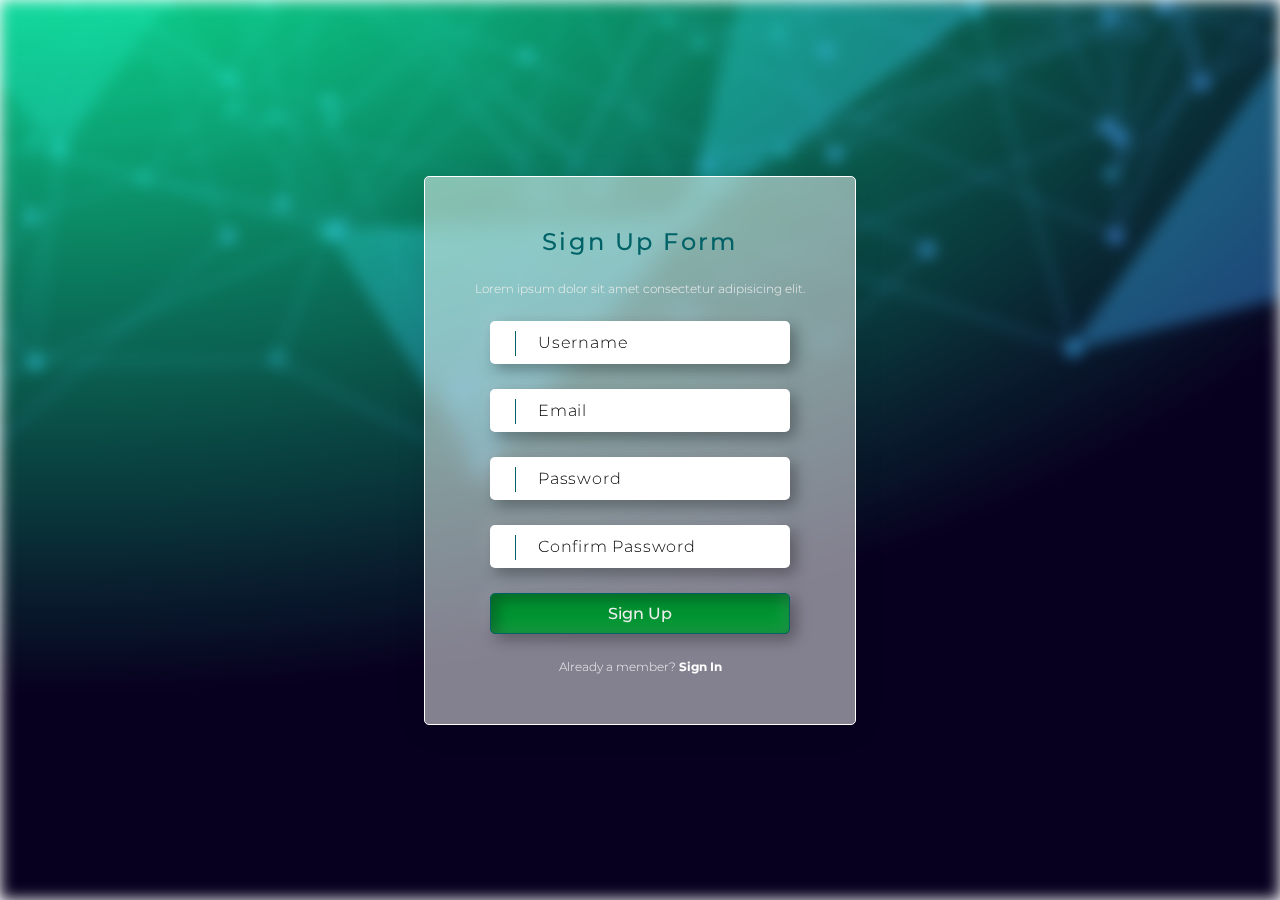
<file: Login and Registration Form/index.html>
<!DOCTYPE html>
<html lang="en">

    <head>
        <meta charset="UTF-8">
        <meta http-equiv="X-UA-Compatible" content="IE=edge">
        <meta name="viewport" content="width=device-width, initial-scale=1.0">
        <link rel="shortcut icon" href="assets/images/favicon.png" type="image/x-icon">
        <link rel="preconnect" href="https://fonts.googleapis.com">
        <link rel="preconnect" href="https://fonts.gstatic.com" crossorigin>
        <link
            href="https://fonts.googleapis.com/css2?family=Montserrat:wght@100;200;300;400;500;600;700;800;900&display=swap"
            rel="stylesheet">
        <link rel="stylesheet" href="https://cdnjs.cloudflare.com/ajax/libs/font-awesome/6.3.0/css/all.min.css"
            integrity="sha512-SzlrxWUlpfuzQ+pcUCosxcglQRNAq/DZjVsC0lE40xsADsfeQoEypE+enwcOiGjk/bSuGGKHEyjSoQ1zVisanQ=="
            crossorigin="anonymous" referrerpolicy="no-referrer" />
        <link rel="stylesheet" href="assets/css/style.css">
        <title>Login/Registration Form</title>
    </head>

    <body>
        <div class="background-image"></div>
        <div class="container" id="container">
            <div class="form" id="register">
                <h2>Sign Up Form</h2>
                <p>Lorem ipsum dolor sit amet consectetur adipisicing elit.</p>
                <form action="#" method="post">
                    <div class="input-box">
                        <input type="text" required>
                        <i class="fa-solid fa-user"></i>
                        <span>Username</span>
                    </div>
                    <div class="input-box">
                        <input type="email" required>
                        <i class="fa-solid fa-envelope"></i>
                        <span>Email</span>
                    </div>
                    <div class="input-box">
                        <input type="password" required>
                        <i class="fa-solid fa-lock"></i>
                        <span>Password</span>
                    </div>
                    <div class="input-box">
                        <input type="password" required>
                        <i class="fa-solid fa-lock"></i>
                        <span>Confirm Password</span>
                    </div>
                    <div class="input-box">
                        <input type="submit" value="Sign Up">
                    </div>
                </form>
                <p>Already a member? <a href="#" id="toggle-login">Sign In</a></p>
            </div>
            <div class="form" id="login">
                <h2>Sign In Form</h2>
                <p>Lorem ipsum dolor sit amet consectetur adipisicing elit.</p>
                <form action="" method="post">
                    <div class="input-box">
                        <input type="text" required>
                        <i class="fa-solid fa-user"></i>
                        <span>Username</span>
                    </div>
                    <div class="input-box">
                        <input type="password" required>
                        <i class="fa-solid fa-lock"></i>
                        <span>Password</span>
                    </div>
                    <div class="input-box">
                        <input type="submit" value="Sign In">
                    </div>
                </form>
                <p>Not Registered? <a href="#" id="toggle-register">Sign
                        Up</a>&nbsp;&nbsp;&nbsp;&nbsp;&nbsp;&nbsp;&nbsp;&nbsp;&nbsp;&nbsp;&nbsp;&nbsp;&nbsp;&nbsp;&nbsp;<a
                        href="#" id="toggle-forget">Forgot Password?</a></p>
            </div>
            <div class="form" id="forget">
                <h2>Reset Password</h2>
                <p>Lorem ipsum dolor sit amet consectetur adipisicing elit.</p>
                <form action="" method="post">
                    <div class="input-box">
                        <input type="email" required>
                        <i class="fa-solid fa-envelope"></i>
                        <span>Email</span>
                    </div>
                    <div class="input-box">
                        <input type="submit" value="Send Link">
                    </div>
                </form>
                <p>Back to&nbsp;&nbsp;&nbsp;&nbsp;&nbsp;<a href="#" id="toggle-back-to-login">Sign
                        In</a></p>
            </div>
        </div>
        <script src="assets/js/main.js"></script>
    </body>

</html>
</file>
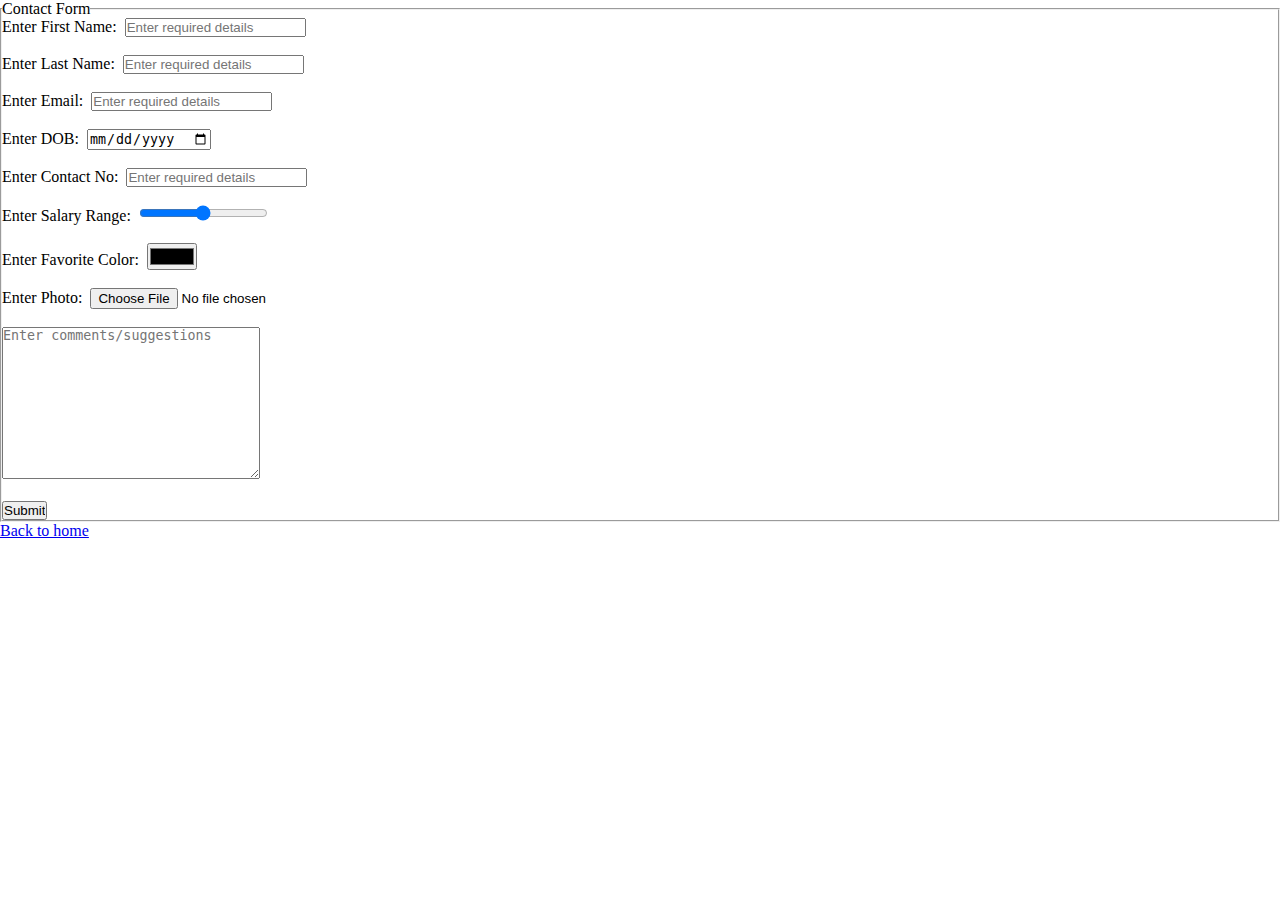
<file: Tag Practice/pages/contact.html>
<!DOCTYPE html>
<html lang="en">

    <head>
        <meta charset="UTF-8">
        <meta http-equiv="X-UA-Compatible" content="IE=edge">
        <meta name="viewport" content="width=device-width, initial-scale=1.0">
        <link rel="shortcut icon" href="../assets/images/favicon/icon.png" type="image/x-icon">
        <link rel="stylesheet" href="../assets/css/style.css">
        <title>Class 1</title>
    </head>

    <body>
        <form action="" method="post">
            <fieldset>
                <legend>Contact Form</legend>
                <label for="First Name">Enter First Name:</label>&nbsp;
                <input type="text" name="" id="" placeholder="Enter required details" required>
                <br><br>
                <label for="Last Name">Enter Last Name:</label>&nbsp;
                <input type="text" name="" id="" placeholder="Enter required details" required>
                <br><br>
                <label for="Email">Enter Email:</label>&nbsp;
                <input type="email" name="" id="" placeholder="Enter required details" required>
                <br><br>
                <label for="Date of Birth">Enter DOB:</label>&nbsp;
                <input type="date" name="" id="">
                <br><br>
                <label for="Contact">Enter Contact No:</label>&nbsp;
                <input type="number" name="" id="" placeholder="Enter required details" required>
                <br><br>
                <label for="Expected Salary">Enter Salary Range:</label>&nbsp;
                <input type="range" name="" id="">
                <br><br>
                <label for="Favorite Color">Enter Favorite Color:</label>&nbsp;
                <input type="color" name="" id="">
                <br><br>
                <label for="Image">Enter Photo:</label>&nbsp;
                <input type="file" name="" id="">
                <br><br>
                <textarea name="Comments" id="" cols="30" rows="10" placeholder="Enter comments/suggestions"></textarea>
                <br><br>
                <input type="submit" value="Submit">
            </fieldset>
        </form>
        <a href="../index.html" target="_blank">Back to home</a>
    </body>

</html>
</file>
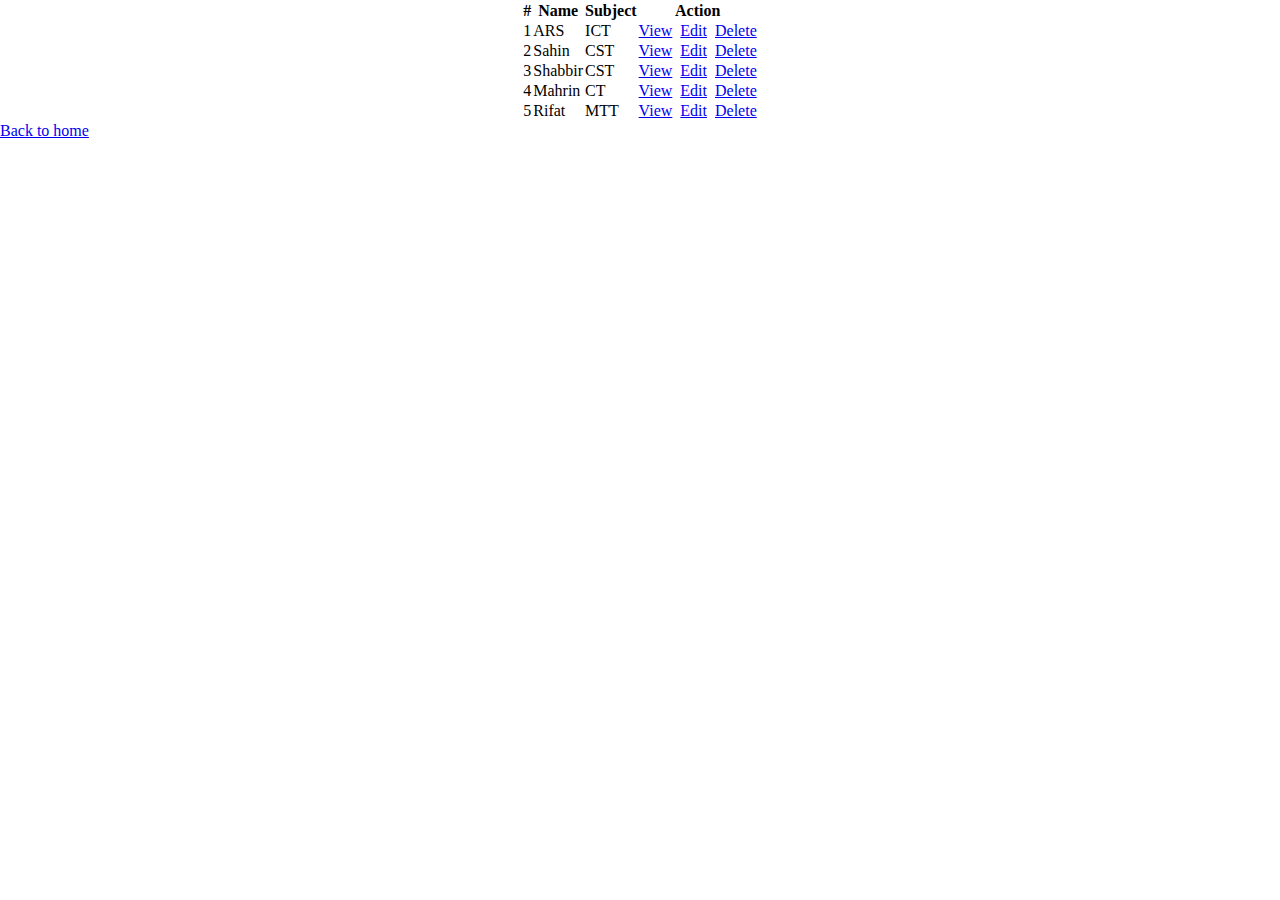
<file: Tag Practice/pages/table.html>
<!DOCTYPE html>
<html lang="en">

    <head>
        <meta charset="UTF-8">
        <meta http-equiv="X-UA-Compatible" content="IE=edge">
        <meta name="viewport" content="width=device-width, initial-scale=1.0">
        <link rel="shortcut icon" href="../assets/images/favicon/icon.png" type="image/x-icon">
        <link rel="stylesheet" href="../assets/css/style.css">
        <title>Class 1</title>
    </head>

    <body>
        <table>
            <thead>
                <th>#</th>
                <th>Name</th>
                <th>Subject</th>
                <th>Action</th>
            </thead>
            <tbody>
                <tr>
                    <td>1</td>
                    <td>ARS</td>
                    <td>ICT</td>
                    <td>
                        <a href="#">View</a>&nbsp;
                        <a href="#">Edit</a>&nbsp;
                        <a href="#">Delete</a>
                    </td>
                </tr>
                <tr>
                    <td>2</td>
                    <td>Sahin</td>
                    <td>CST</td>
                    <td>
                        <a href="#">View</a>&nbsp;
                        <a href="#">Edit</a>&nbsp;
                        <a href="#">Delete</a>
                    </td>
                </tr>
                <tr>
                    <td>3</td>
                    <td>Shabbir</td>
                    <td>CST</td>
                    <td>
                        <a href="#">View</a>&nbsp;
                        <a href="#">Edit</a>&nbsp;
                        <a href="#">Delete</a>
                    </td>
                </tr>
                <tr>
                    <td>4</td>
                    <td>Mahrin</td>
                    <td>CT</td>
                    <td>
                        <a href="#">View</a>&nbsp;
                        <a href="#">Edit</a>&nbsp;
                        <a href="#">Delete</a>
                    </td>
                </tr>
                <tr>
                    <td>5</td>
                    <td>Rifat</td>
                    <td>MTT</td>
                    <td>
                        <a href="#">View</a>&nbsp;
                        <a href="#">Edit</a>&nbsp;
                        <a href="#">Delete</a>
                    </td>
                </tr>
            </tbody>
        </table>
        <a href="../index.html" target="_blank">Back to home</a>
    </body>

</html>
</file>
<file: Login and Registration Form/assets/css/style.css>
* {
    margin: 0;
    padding: 0;
    box-sizing: border-box;
    font-family: 'Montserrat', sans-serif;
}

body {
    display: flex;
    justify-content: center;
    align-items: center;
    min-height: 100vh;
}

.background-image {
    position: fixed;
    left: 0;
    right: 0;
    z-index: -1;
    display: block;
    background-image: url('../images/background.jpg');
    height: 100vh;
    background-position: center;
    background-repeat: no-repeat;
    background-size: cover;
    filter: blur(7.5px);
}

.container {
    padding: 50px;
    background: rgba(255, 255, 255, 0.5);
    border-radius: 5px;
    box-shadow: 0 4px 30px rgba(0, 0, 0, 0.1);
    backdrop-filter: blur(10px);
    border: 1px solid rgba(255, 255, 255, 1);
}

.container .form,
.container .form form {
    z-index: 1;
    display: flex;
    justify-content: center;
    align-items: center;
    flex-direction: column;
    gap: 25px !important;
}

.container .form h2 {
    color: #006266;
    font-weight: 500;
    letter-spacing: 0.1em;
}

.container .form .input-box {
    position: relative;
    width: 300px;
}

.container .form .input-box input {
    padding: 12px 10px 12px 48px;
    border: none;
    width: 100%;
    border-radius: 5px;
    color: #006266;
    font-weight: 300;
    font-size: 1em;
    box-shadow: -5px -5px 15px rgba(255, 255, 255, 0.1),
        5px 5px 15px rgba(0, 0, 0, 0.35);
    transition: 0.75s;
    outline: none;
}

.container .form .input-box span {
    position: absolute;
    left: 0;
    padding: 12px 10px 12px 48px;
    pointer-events: none;
    font-size: 1em;
    font-weight: 300;
    transition: 0.5s;
    letter-spacing: 0.05em;
    color: 5px 5px 15px rgba(0, 0, 0, 0.5);
}

.container .form .input-box i {
    position: absolute;
    top: 10px;
    left: 15px;
    height: 25px;
    padding: 3px 10px 8px 0;
    color: #006266;
    border-right: 1.5px solid #006266;
}

.container .form .input-box input:valid ~ span,
.container .form .input-box input:focus ~ span {
    color: #eeeeee;
    background: #006266;
    transform: translateX(25px) translateY(-7px);
    font-size: 0.65em;
    padding: 0 8px;
    border-radius: 10px;
    letter-spacing: 0.1em;
}

.container .form .input-box input:valid,
.container .form .input-box input:focus {
    border: 1.5px solid #006266;
}

.container .form .input-box input[type='submit'] {
    background: #009432;
    color: #eeeeee;
    padding: 10px 0;
    font-weight: 500;
    cursor: pointer;
    box-shadow: -5px -5px 15px rgba(255, 255, 255, 0.1),
        5px 5px 15px rgba(0, 0, 0, 0.35),
        inset -5px -5px 15px rgba(255, 255, 255, 0.1),
        inset 5px 5px 15px rgba(0, 0, 0, 0.35);
}

.container .form p {
    color: #eeeeee;
    font-size: 0.75em;
    font-weight: 300;
}

.container .form p a {
    font-weight: 700;
    color: #ffffff;
    text-decoration: none;
}

#login,
#forget {
    display: none;
}
</file>
<file: Tag Practice/assets/css/style.css>
* {
    margin: 0;
    padding: 0;
}

h1 {
    color: red;
}

h2 {
    color: green;
}

h3 {
    color: blue;
}

.class1 {
    color: blueviolet;
}

.class2 {
    color: violet;
}

.class3 {
    color: cyan;
}

#class4 {
    color: greenyellow;
}

#class5 {
    color: burlywood;
}

b {
    color: gold;
    font-size: 50px;
    font-weight: 900;
    font-family: 'Courier New', Courier, monospace;
    border: 5px solid orange;
    padding: 0 10px;
    transition: 0.75s;
}

b:hover {
    color: red;
    cursor: pointer;
    background-color: greenyellow;
    transform: skew(45);
}

.practice {
    border: 5px solid gray;
    width: 35%;
    margin: 0 auto;
    text-align: center;
    height: auto;
    padding: 10px 0px;
    outline: 5px solid royalblue;
}

table {
    margin: 0 auto;
}

nav {
    overflow: hidden;
}

nav ul {
    margin: 0 0 25px 0;
    padding: 0;
    list-style: none;
    height: 35px;
    line-height: 35px;
    background: #0d7963;
    font-family: Arial, Helvetica, sans-serif;
    font-size: 15px;
}

nav ul li {
    border-right: 1px solid #189b80;
    float: left;
}

nav ul li a {
    display: block;
    padding: 0 30px;
    color: #ccece6;
    text-decoration: none;
}
ul a:hover,
ul li.current a {
    background: #086754;
}
</file>
